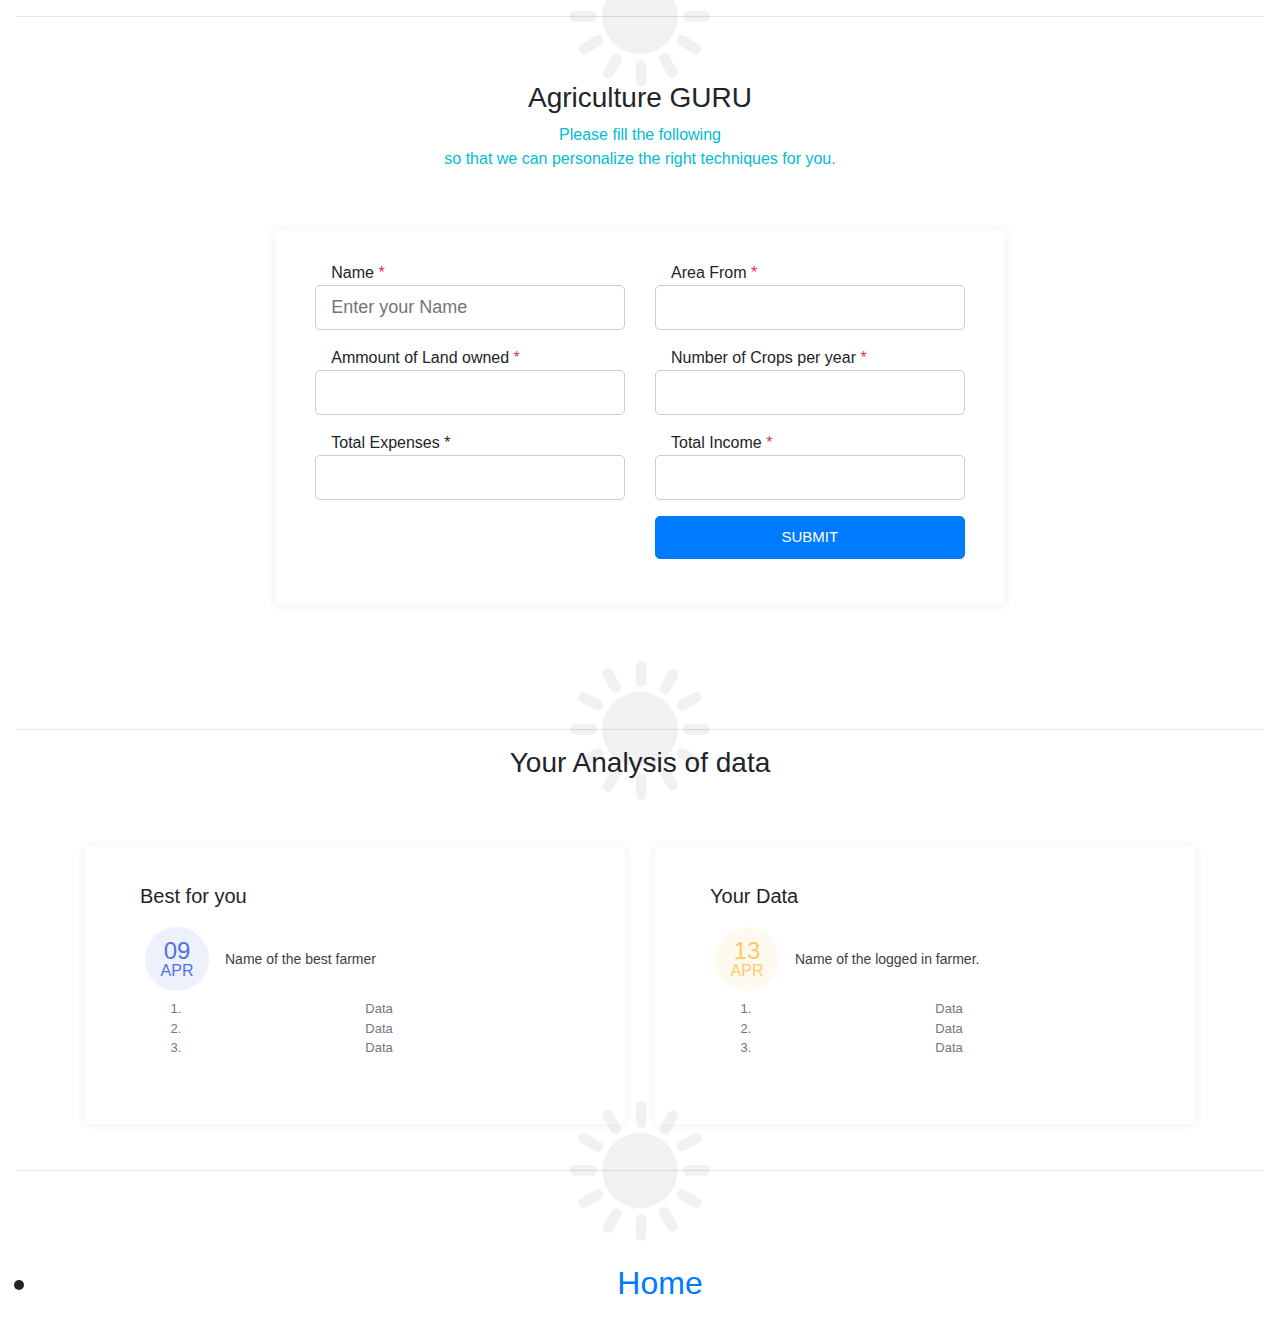
<file: afterlogin.html>
<!DOCTYPE html>
<html lang="en">
<head>
    <meta charset="UTF-8">
    <meta http-equiv="X-UA-Compatible" content="IE=edge">
    <meta name="viewport" content="width=device-width, initial-scale=1.0">
    <!--Links-->
    <link rel="stylesheet" href="afterlogin.css">
    <link rel="stylesheet" href="https://stackpath.bootstrapcdn.com/bootstrap/4.3.1/css/bootstrap.min.css">
    <link rel="stylesheet" href="https://cdnjs.cloudflare.com/ajax/libs/font-awesome/4.0.3/css/font-awesome.css">
    <title>Document</title>
</head>
<body>
  
    
    
<hr>


<div class="container-fluid px-1 py-5 mx-auto">
    <div class="row d-flex justify-content-center">
        <div class="col-xl-7 col-lg-8 col-md-9 col-11 text-center">
            <h3>Agriculture GURU</h3>
            <p class="blue-text">Please fill the following<br> so that we can personalize the right techniques for you.</p>
            <div class="card">
                <form class="form-card" onsubmit="event.preventDefault()" >
                    <div class="row justify-content-between text-left">
                        <div class="form-group col-sm-6 flex-column d-flex"> <label class="form-control-label px-3">Name<span class="text-danger"> *</span></label> <input type="text" id="fname" name="fname" placeholder="Enter your Name" onblur="validate(1)"> </div>
                        <div class="form-group col-sm-6 flex-column d-flex"> <label class="form-control-label px-3">Area From<span class="text-danger"> *</span></label> <input type="text" id="lname" name="lname" onblur="validate(2)"> </div>
                    </div>
                    <div class="row justify-content-between text-left">
                        <div class="form-group col-sm-6 flex-column d-flex"> <label class="form-control-label px-3">Ammount of Land owned<span class="text-danger"> *</span></label> <input type="text" id="email" name="email" placeholder="" onblur="validate(3)"> </div>
                        <div class="form-group col-sm-6 flex-column d-flex"> <label class="form-control-label px-3">Number of Crops per year<span class="text-danger"> *</span></label> <input type="text" id="mob" name="mob" placeholder="" onblur="validate(4)"> </div>
                    </div>
                    <div class="row justify-content-between text-left">
                        <div class="form-group col-sm-6 flex-column d-flex"> <label class="form-control-label px-3">Total Expenses</span class="text-danger"> *</span></label> <input type="text" id="email" name="email" placeholder="" onblur="validate(3)"> </div>
                        <div class="form-group col-sm-6 flex-column d-flex"> <label class="form-control-label px-3">Total Income<span class="text-danger"> *</span></label> <input type="text" id="mob" name="mob" placeholder="" onblur="validate(4)"> </div>
                    </div>
                    <div class="row justify-content-end">
                        <div class="form-group col-sm-6"> <button type="submit" class="btn-block btn-primary">Submit</button> </div>
                    </div>
                </form>
            </div>
        </div>
    </div>
</div>


<hr>



<center>
<div class="container">
    <h3>Your Analysis of data</h3>
    <div class="row">
        <div class="col-lg-6">
            <div class="card card-margin">
                <div class="card-header no-border">
                    <h5 class="card-title">Best for you</h5>
                </div>
                <div class="card-body pt-0">
                    <div class="widget-49">
                        <div class="widget-49-title-wrapper">
                            <div class="widget-49-date-primary">
                                <span class="widget-49-date-day">09</span>
                                <span class="widget-49-date-month">apr</span>
                            </div>
                            <div class="widget-49-meeting-info">
                                <span class="widget-49-pro-title">Name of the best farmer</span>
                            </div>
                        </div>
                        <ol class="widget-49-meeting-points">
                            <li class="widget-49-meeting-item"><span>Data</span></li>
                            <li class="widget-49-meeting-item"><span>Data</span></li>
                            <li class="widget-49-meeting-item"><span>Data</span></li>
                        </ol>    
                    </div>
                </div>
            </div>
        </div>
        <div class="col-lg-6">
            <div class="card card-margin">
                <div class="card-header no-border">
                    <h5 class="card-title">Your Data</h5>
                </div>
                <div class="card-body pt-0">
                    <div class="widget-49">
                        <div class="widget-49-title-wrapper">
                            <div class="widget-49-date-warning">
                                <span class="widget-49-date-day">13</span>
                                <span class="widget-49-date-month">apr</span>
                            </div>
                            <div class="widget-49-meeting-info">
                                <span class="widget-49-pro-title">Name of the logged in farmer.</span>
                            </div>
                        </div>
                        <ol class="widget-49-meeting-points">
                            <li class="widget-49-meeting-item"><span>Data </span></li>
                            <li class="widget-49-meeting-item"><span>Data</span></li>
                            <li class="widget-49-meeting-item"><span>Data</span></li>
                        </ol>                        
                    </div>
                </div>
            </div>
        </div>
    </div>
    </div>
</center>

<hr>

<br>
<br>
<br>
<ul style="justify-content: center; text-align: center; text-decoration: none; font-size:2rem">
      <li><a href="index.html">Home</a></li>
</ul      

<script src=https://stackpath.bootstrapcdn.com/bootstrap/4.3.1/js/bootstrap.bundle.min.js></script>
<script src="https://cdnjs.cloudflare.com/ajax/libs/jquery/3.2.1/jquery.min.js"></script>
<script src="afterlogin.js"></script>
</body>
</html>
</file>
<file: afterlogin.css>
body {
  color: #000;
  overflow-x: hidden;
  height: 100%;
  background-image: url("https://i.imgur.com/GMmCQHC.png");
  background-repeat: no-repeat;
  background-size: 100% 100%
}

.card {
  padding: 30px 40px;
  margin-top: 60px;
  margin-bottom: 60px;
  border: none !important;
  box-shadow: 0 6px 12px 0 rgba(0, 0, 0, 0.2)
}

.blue-text {
  color: #00BCD4
}

.form-control-label {
  margin-bottom: 0
}

input,
textarea,
button {
  padding: 8px 15px;
  border-radius: 5px !important;
  margin: 5px 0px;
  box-sizing: border-box;
  border: 1px solid #ccc;
  font-size: 18px !important;
  font-weight: 300
}

input:focus,
textarea:focus {
  -moz-box-shadow: none !important;
  -webkit-box-shadow: none !important;
  box-shadow: none !important;
  border: 1px solid #00BCD4;
  outline-width: 0;
  font-weight: 400
}

.btn-block {
  text-transform: uppercase;
  font-size: 15px !important;
  font-weight: 400;
  height: 43px;
  cursor: pointer
}

.btn-block:hover {
  color: #fff !important
}

button:focus {
  -moz-box-shadow: none !important;
  -webkit-box-shadow: none !important;
  box-shadow: none !important;
  outline-width: 0
}




hr {
    counter-increment: hr;
    text-align: center;
    position: relative;
    background: none;
    margin: 5em 1em;
    border: 0;
    border-top: dashed 1px #dddddd;}
    hr:before {
      font-family: 'Montez';
      font-size: 30px;
      background: white;
      width: 50%;
      margin-left: -25%;
      height: 30px;
      line-height: 30px;
      margin-top: -15px;
      position: absolute;
      color: lighten(black, 20%);
    }
    hr:after {
      animation: spin 25s infinite linear;
      position: absolute;
      margin-left: -71px;
      margin-top: -71px;
      opacity: 0.05;
      line-height: 0;
      content: url([data-uri]);
    }
  
  @keyframes spin {
      to {
        transform: rotate(360deg);
      }
  }



  .card-margin {
    margin-bottom: 1.875rem;
}

.card {
    border: 0;
    box-shadow: 0px 0px 10px 0px rgba(82, 63, 105, 0.1);
    -webkit-box-shadow: 0px 0px 10px 0px rgba(82, 63, 105, 0.1);
    -moz-box-shadow: 0px 0px 10px 0px rgba(82, 63, 105, 0.1);
    -ms-box-shadow: 0px 0px 10px 0px rgba(82, 63, 105, 0.1);
}
.card {
    position: relative;
    display: flex;
    flex-direction: column;
    min-width: 0;
    word-wrap: break-word;
    background-color: #ffffff;
    background-clip: border-box;
    border: 1px solid #e6e4e9;
    border-radius: 8px;
}

.card .card-header.no-border {
    border: 0;
}
.card .card-header {
    background: none;
    padding: 0 0.9375rem;
    font-weight: 500;
    display: flex;
    align-items: center;
    min-height: 50px;
}
.card-header:first-child {
    border-radius: calc(8px - 1px) calc(8px - 1px) 0 0;
}

.widget-49 .widget-49-title-wrapper {
  display: flex;
  align-items: center;
}

.widget-49 .widget-49-title-wrapper .widget-49-date-primary {
  display: flex;
  align-items: center;
  justify-content: center;
  flex-direction: column;
  background-color: #edf1fc;
  width: 4rem;
  height: 4rem;
  border-radius: 50%;
}

.widget-49 .widget-49-title-wrapper .widget-49-date-primary .widget-49-date-day {
  color: #4e73e5;
  font-weight: 500;
  font-size: 1.5rem;
  line-height: 1;
}

.widget-49 .widget-49-title-wrapper .widget-49-date-primary .widget-49-date-month {
  color: #4e73e5;
  line-height: 1;
  font-size: 1rem;
  text-transform: uppercase;
}

.widget-49 .widget-49-title-wrapper .widget-49-date-secondary {
  display: flex;
  align-items: center;
  justify-content: center;
  flex-direction: column;
  background-color: #fcfcfd;
  width: 4rem;
  height: 4rem;
  border-radius: 50%;
}

.widget-49 .widget-49-title-wrapper .widget-49-date-secondary .widget-49-date-day {
  color: #dde1e9;
  font-weight: 500;
  font-size: 1.5rem;
  line-height: 1;
}

.widget-49 .widget-49-title-wrapper .widget-49-date-secondary .widget-49-date-month {
  color: #dde1e9;
  line-height: 1;
  font-size: 1rem;
  text-transform: uppercase;
}

.widget-49 .widget-49-title-wrapper .widget-49-date-success {
  display: flex;
  align-items: center;
  justify-content: center;
  flex-direction: column;
  background-color: #e8faf8;
  width: 4rem;
  height: 4rem;
  border-radius: 50%;
}

.widget-49 .widget-49-title-wrapper .widget-49-date-success .widget-49-date-day {
  color: #17d1bd;
  font-weight: 500;
  font-size: 1.5rem;
  line-height: 1;
}

.widget-49 .widget-49-title-wrapper .widget-49-date-success .widget-49-date-month {
  color: #17d1bd;
  line-height: 1;
  font-size: 1rem;
  text-transform: uppercase;
}

.widget-49 .widget-49-title-wrapper .widget-49-date-info {
  display: flex;
  align-items: center;
  justify-content: center;
  flex-direction: column;
  background-color: #ebf7ff;
  width: 4rem;
  height: 4rem;
  border-radius: 50%;
}

.widget-49 .widget-49-title-wrapper .widget-49-date-info .widget-49-date-day {
  color: #36afff;
  font-weight: 500;
  font-size: 1.5rem;
  line-height: 1;
}

.widget-49 .widget-49-title-wrapper .widget-49-date-info .widget-49-date-month {
  color: #36afff;
  line-height: 1;
  font-size: 1rem;
  text-transform: uppercase;
}

.widget-49 .widget-49-title-wrapper .widget-49-date-warning {
  display: flex;
  align-items: center;
  justify-content: center;
  flex-direction: column;
  background-color: floralwhite;
  width: 4rem;
  height: 4rem;
  border-radius: 50%;
}

.widget-49 .widget-49-title-wrapper .widget-49-date-warning .widget-49-date-day {
  color: #FFC868;
  font-weight: 500;
  font-size: 1.5rem;
  line-height: 1;
}

.widget-49 .widget-49-title-wrapper .widget-49-date-warning .widget-49-date-month {
  color: #FFC868;
  line-height: 1;
  font-size: 1rem;
  text-transform: uppercase;
}

.widget-49 .widget-49-title-wrapper .widget-49-date-danger {
  display: flex;
  align-items: center;
  justify-content: center;
  flex-direction: column;
  background-color: #feeeef;
  width: 4rem;
  height: 4rem;
  border-radius: 50%;
}

.widget-49 .widget-49-title-wrapper .widget-49-date-danger .widget-49-date-day {
  color: #F95062;
  font-weight: 500;
  font-size: 1.5rem;
  line-height: 1;
}

.widget-49 .widget-49-title-wrapper .widget-49-date-danger .widget-49-date-month {
  color: #F95062;
  line-height: 1;
  font-size: 1rem;
  text-transform: uppercase;
}

.widget-49 .widget-49-title-wrapper .widget-49-date-light {
  display: flex;
  align-items: center;
  justify-content: center;
  flex-direction: column;
  background-color: #fefeff;
  width: 4rem;
  height: 4rem;
  border-radius: 50%;
}

.widget-49 .widget-49-title-wrapper .widget-49-date-light .widget-49-date-day {
  color: #f7f9fa;
  font-weight: 500;
  font-size: 1.5rem;
  line-height: 1;
}

.widget-49 .widget-49-title-wrapper .widget-49-date-light .widget-49-date-month {
  color: #f7f9fa;
  line-height: 1;
  font-size: 1rem;
  text-transform: uppercase;
}

.widget-49 .widget-49-title-wrapper .widget-49-date-dark {
  display: flex;
  align-items: center;
  justify-content: center;
  flex-direction: column;
  background-color: #ebedee;
  width: 4rem;
  height: 4rem;
  border-radius: 50%;
}

.widget-49 .widget-49-title-wrapper .widget-49-date-dark .widget-49-date-day {
  color: #394856;
  font-weight: 500;
  font-size: 1.5rem;
  line-height: 1;
}

.widget-49 .widget-49-title-wrapper .widget-49-date-dark .widget-49-date-month {
  color: #394856;
  line-height: 1;
  font-size: 1rem;
  text-transform: uppercase;
}

.widget-49 .widget-49-title-wrapper .widget-49-date-base {
  display: flex;
  align-items: center;
  justify-content: center;
  flex-direction: column;
  background-color: #f0fafb;
  width: 4rem;
  height: 4rem;
  border-radius: 50%;
}

.widget-49 .widget-49-title-wrapper .widget-49-date-base .widget-49-date-day {
  color: #68CBD7;
  font-weight: 500;
  font-size: 1.5rem;
  line-height: 1;
}

.widget-49 .widget-49-title-wrapper .widget-49-date-base .widget-49-date-month {
  color: #68CBD7;
  line-height: 1;
  font-size: 1rem;
  text-transform: uppercase;
}

.widget-49 .widget-49-title-wrapper .widget-49-meeting-info {
  display: flex;
  flex-direction: column;
  margin-left: 1rem;
}

.widget-49 .widget-49-title-wrapper .widget-49-meeting-info .widget-49-pro-title {
  color: #3c4142;
  font-size: 14px;
}

.widget-49 .widget-49-title-wrapper .widget-49-meeting-info .widget-49-meeting-time {
  color: #B1BAC5;
  font-size: 13px;
}

.widget-49 .widget-49-meeting-points {
  font-weight: 400;
  font-size: 13px;
  margin-top: .5rem;
}

.widget-49 .widget-49-meeting-points .widget-49-meeting-item {
  display: list-item;
  color: #727686;
}

.widget-49 .widget-49-meeting-points .widget-49-meeting-item span {
  margin-left: .5rem;
}

.widget-49 .widget-49-meeting-action {
  text-align: right;
}

.widget-49 .widget-49-meeting-action a {
  text-transform: uppercase;
}
</file>
